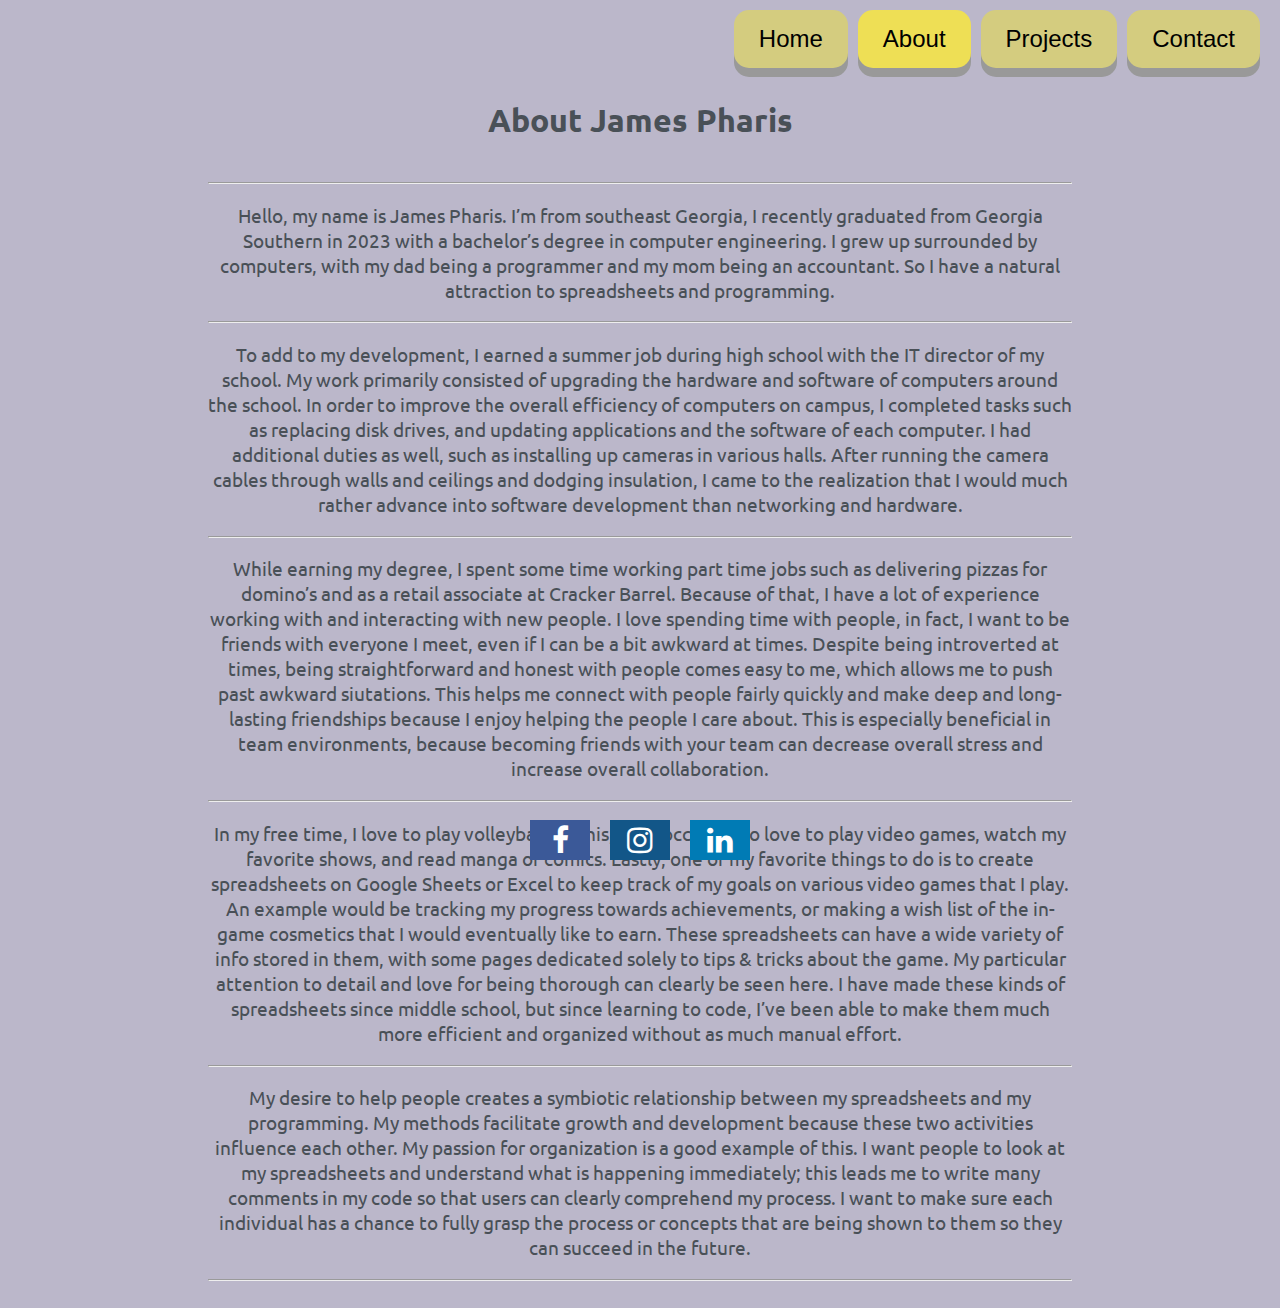
<file: public/about.html>
<!DOCTYPE html>
<html lang="en">
<head>
    <meta charset="UTF-8">
    <meta name="viewport" content="width=device-width, initial-scale=1.0">
    <title>About</title>
    <link rel="preconnect" href="https://fonts.googleapis.com">
    <link rel="preconnect" href="https://fonts.gstatic.com" crossorigin>
    <link href="https://fonts.googleapis.com/css2?family=Ubuntu:wght@300;500&display=swap" rel="stylesheet">
    <link rel="stylesheet" href="https://cdnjs.cloudflare.com/ajax/libs/font-awesome/4.7.0/css/font-awesome.min.css">
    <link rel="stylesheet" href="../src/shared.css" />
    <link rel="stylesheet" href="../src/about.css" />
</head>
<body>
    <div class="navigation">
        <a id="Home" href="index.html"><button class="button">Home</button></a>
        <a id="About" href="about.html"><button class="button current-page">About</button></a>
        <a id="Projects" href="projects.html"><button class="button">Projects</button></a>
        <a id="Contact" href="contact.html"><button class="button">Contact</button></a>
    </div>
    <h1>About James Pharis</h1>
    <div class="story">
        <hr>
        <p>
            Hello, my name is James Pharis.
            I’m from southeast Georgia, I recently graduated from Georgia Southern in 2023 with a bachelor’s degree in computer engineering. 
            I grew up surrounded by computers, with my dad being a programmer and my mom being an accountant. 
            So I have a natural attraction to spreadsheets and programming.
        </p>
        <hr>
        <p>
            To add to my development, I earned a summer job during high school with the IT director of my school. 
            My work primarily consisted of upgrading the hardware and software of computers around the school. 
            In order to improve the overall efficiency of computers on campus, I completed tasks such as replacing disk drives, and updating applications and the software of each computer. 
            I had additional duties as well, such as installing up cameras in various halls. After running the camera cables through walls and ceilings and dodging insulation, 
            I came to the realization that I would much rather advance into software development than networking and hardware.
        </p>
        <hr>
        <p>
            While earning my degree, I spent some time working part time jobs such as delivering pizzas for domino’s and as a retail associate at Cracker Barrel. 
            Because of that, I have a lot of experience working with and interacting with new people. 
            I love spending time with people, in fact, I want to be friends with everyone I meet, even if I can be a bit awkward at times. 
            Despite being introverted at times, being straightforward and honest with people comes easy to me, which allows me to push past awkward siutations. 
            This helps me connect with people fairly quickly and make deep and long-lasting friendships because I enjoy helping the people I care about. 
            This is especially beneficial in team environments, because becoming friends with your team can decrease overall stress and increase overall collaboration.
        </p>
        <hr>
        <p>
            In my free time, I love to play volleyball, tennis, and soccer. I also love to play video games, watch my favorite shows, and read manga or comics. 
            Lastly, one of my favorite things to do is to create spreadsheets on Google Sheets or Excel to keep track of my goals on various video games that I play. 
            An example would be tracking my progress towards achievements, or making a wish list of the in-game cosmetics that I would eventually like to earn. 
            These spreadsheets can have a wide variety of info stored in them, with some pages dedicated solely to tips & tricks about the game. 
            My particular attention to detail and love for being thorough can clearly be seen here.
            I have made these kinds of spreadsheets since middle school, but since learning to code, I’ve been able to make them much more efficient and organized without as much manual effort. 
        </p>
        <hr>
        <p>
            My desire to help people creates a symbiotic relationship between my spreadsheets and my programming.  
            My methods facilitate growth and development because these two activities influence each other. 
            My passion for organization is a good example of this. 
            I want people to look at my spreadsheets and understand what is happening immediately; this leads me to write many comments in my code so that users can clearly comprehend my process. 
            I want to make sure each individual has a chance to fully grasp the process or concepts that are being shown to them so they can succeed in the future.
        </p>
        <hr>
    </div>

</body>
<footer class="social-media">
    <a href="https://www.facebook.com/profile.php?id=100010529718715" class="fa fa-facebook"></a>
    <a href="https://www.instagram.com/thejamespharis/?fbclid=IwAR3n-PhD3o3ogjrGJydzEdXERJ8t5feyPxc5THxIORkk4Oe34qcO69aSgvg" class="fa fa-instagram"></a>
    <a href="https://www.linkedin.com/in/james-pharis/" class="fa fa-linkedin"></a>
</footer>
</html>
</file>
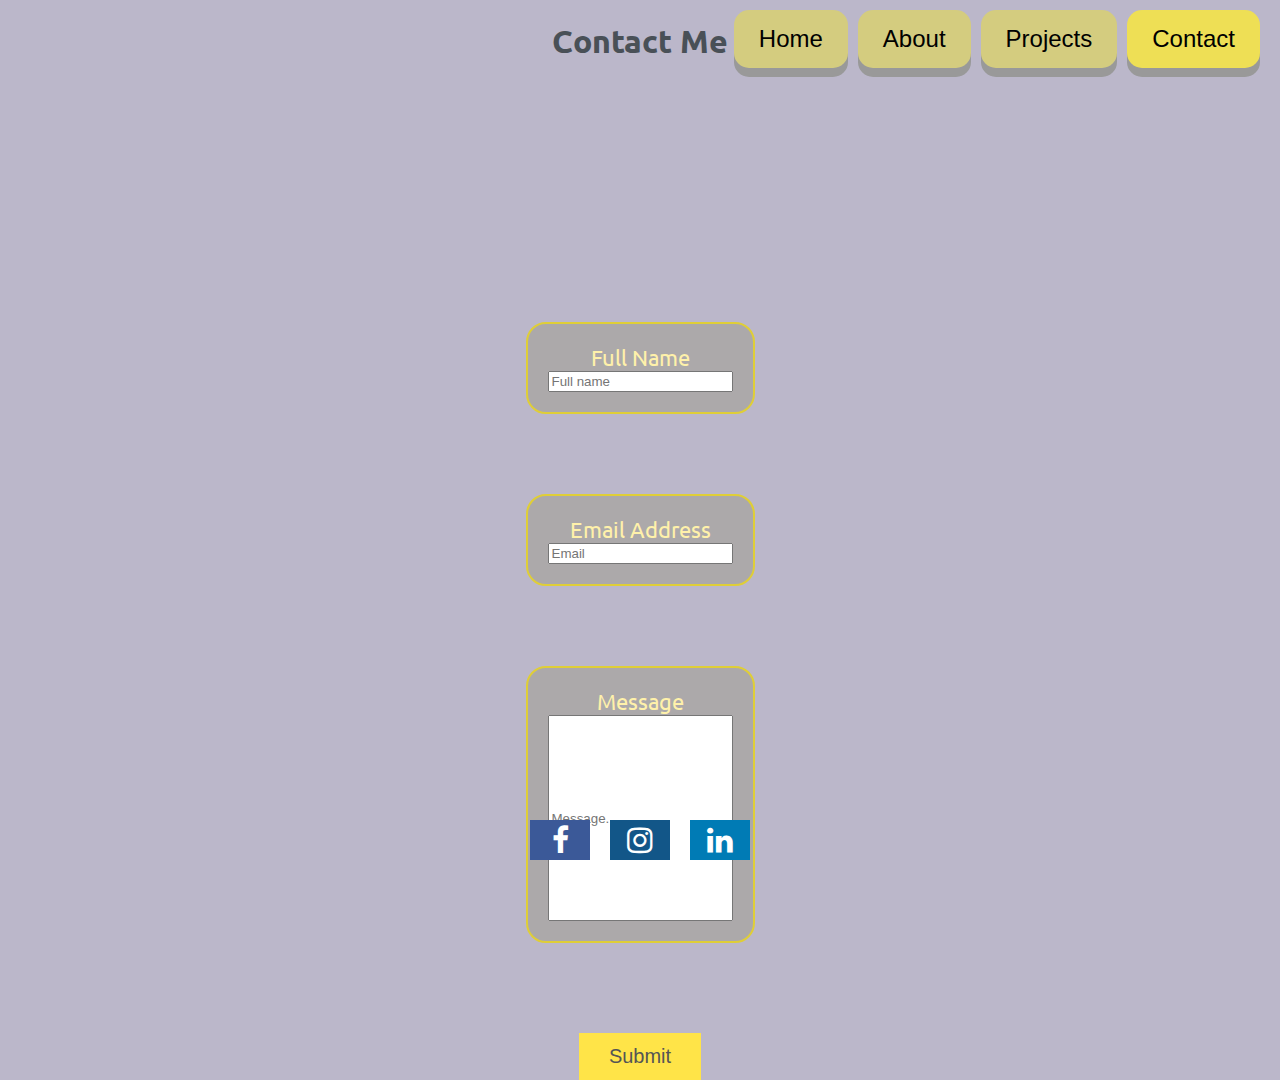
<file: public/contact.html>
<!DOCTYPE html>
<html lang="en">
<head>
    <meta charset="UTF-8">
    <meta name="viewport" content="width=device-width, initial-scale=1.0">
    <title>Contact</title>
    <link rel="preconnect" href="https://fonts.googleapis.com">
    <link rel="preconnect" href="https://fonts.gstatic.com" crossorigin>
    <link href="https://fonts.googleapis.com/css2?family=Ubuntu:wght@300;500&display=swap" rel="stylesheet">
    <link rel="stylesheet" href="https://cdnjs.cloudflare.com/ajax/libs/font-awesome/4.7.0/css/font-awesome.min.css">
    <link rel="stylesheet" href="../src/shared.css" />
    <link rel="stylesheet" href="../src/contact.css"/>
</head>
<body>
    <div class="navigation">
        <a id="Home" href="index.html"><button class="button">Home</button></a>
        <a id="About" href="about.html"><button class="button">About</button></a>
        <a id="Projects" href="projects.html"><button class="button">Projects</button></a>
        <a id="Contact" href="contact.html"><button class="button current-page">Contact</button></a>
    </div>

    <h1>Contact Me</h1>
    <div class="box">
        <div class="form-box">
            <label for="name">Full Name</label>
            <input class="input-style" type="text" name="name" placeholder="Full name"/>
        </div>
        <div class="form-box">
            <label for="mail">Email Address</label>
            <input class="input-style" type="text" name="name" placeholder="Email"/>
        </div>
        <div class="form-box">
            <label for="Message">Message</label>
            <input class="input-style message" type="text" name="name" placeholder="Message..."/>
        </div>
            <button class="btn">Submit</button>
    </div>

</body>
<footer class="social-media">
    <a href="https://www.facebook.com/profile.php?id=100010529718715" class="fa fa-facebook"></a>
    <a href="https://www.instagram.com/thejamespharis/?fbclid=IwAR3n-PhD3o3ogjrGJydzEdXERJ8t5feyPxc5THxIORkk4Oe34qcO69aSgvg" class="fa fa-instagram"></a>
    <a href="https://www.linkedin.com/in/james-pharis/" class="fa fa-linkedin"></a>
</footer>
</html>
</file>
<file: src/shared.css>
html {
  font-family: "Ubuntu", light;
  background-color: rgb(187, 183, 202);
  color: #495057;
}
.navigation {
  position: absolute;
  top: 10px;
  right: 10px;
  display: flex;
  flex-direction: row;
  align-items: center;
}
.button {
  padding: 15px 25px;
  font-size: 24px;
  text-align: center;
  cursor: pointer;
  outline: none;
  color: #000000;
  background-color: #d4cc7f;
  border: none;
  border-radius: 15px;
  box-shadow: 0 9px #999;
  margin-right: 10px;
}
.button:hover {
  background-color: #f3e992;
}
.button:active {
  background-color: #555;
  box-shadow: 0 5px #666;
  transform: translateY(4px);
}
.current-page {
  background-color: #eedf55;
}

.social-media {
  display: flex;
  position: absolute;
  flex-direction: row;
  text-align: center;
  justify-content: space-evenly;
  bottom: 10px;
  left: 50%;
  transform: translate(-50%, -50%);
}
.fa {
  padding: 5px;
  font-size: 30px;
  width: 50px;
  text-align: center;
  text-decoration: none;
  margin: 5px 10px;
}
.fa:hover {
  opacity: 0.7;
}
.fa-facebook {
  background: #3b5998;
  color: white;
}
.fa-instagram {
  background: #125688;
  color: white;
}
.fa-linkedin {
  background: #007bb5;
  color: white;
}
.btn {
    margin-top: 50px;
    background-color: #ffe448;
    border: none;
    color: #555;
    padding: 12px 30px;
    cursor: pointer;
    font-size: 20px;
    margin-bottom: 20px;
  }
  .btn:hover {
    background-color: #eee065;
  }
</file>
<file: src/about.css>
h1 {
    margin-top: 100px;
    text-align: center;
}

.story {
    text-align: center;
    padding: 10px 200px;
    font-size: 1.17em;
}
</file>
<file: src/contact.css>
html {
    text-align: center;
}

.box {
    display: flex;
    flex-direction: column;
    border: 2px black;
    border-radius: 5px;
    padding: 20vh 20vw;
    margin: 40px;
    justify-content: space-evenly;
    align-items: center;
    height: 35vh;
}

.container {
    display: flex;
    flex-direction: column;
    justify-content: center;
    align-items: center;
    height: 100vh; /* 100% of viewpoint height */
    width: 100vw; /* 100% of viewpoint width */
  }

  .form-box {
    display: flex;
    flex-direction: column;
    border: 2px solid #dfce37;
    padding: 20px; /* padding: top, right, bottom, left */
    text-align: center;
    background-color: #74753236;
    font-size: 1.4em;
    color: #fff1aa;
    border-radius: 20px;
    margin: 40px;
  }

  .message{
    height:200px;
  }
</file>
